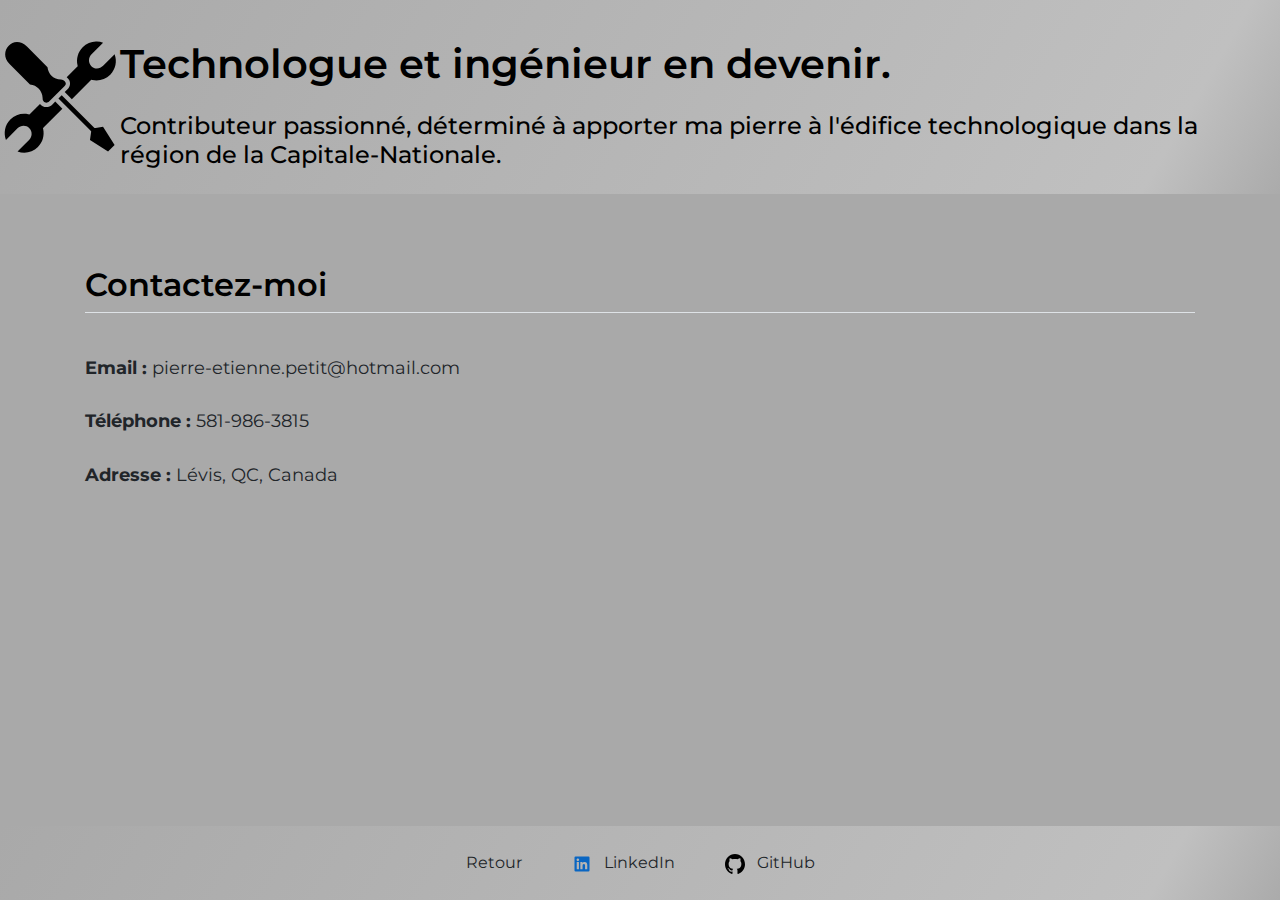
<file: contact.html>
<!DOCTYPE html>
<html lang="fr">
  <head>
    <meta charset="UTF-8" />
    <meta name="viewport" content="width=device-width, initial-scale=1.0" />
    <link
      rel="stylesheet"
      href="https://maxcdn.bootstrapcdn.com/bootstrap/4.5.2/css/bootstrap.min.css"
    />
    <link rel="stylesheet" href="./css/style.css" />
    <link
      href="https://fonts.googleapis.com/css2?family=Montserrat:wght@300;400;600&display=swap"
      rel="stylesheet"
    />
    <title>Contact</title>
  </head>
  <body class="main-appearance">
    <header
      class="d-flex flex-wrap justify-content-left py-3 align-items-center gradient-background"
    >
      <a
        class="d-flex align-items-center mb-3 mb-md-0 me-md-auto link-body-emphasis text-decoration-none"
      >
        <img src="./assets/images/ingenieur.svg" height="120" class="me-2" />
        <div>
          <h1 class="display-5 fw-bold text-body-emphasis lh-1 mb-3">
            Technologue et ingénieur en devenir.
          </h1>
          <h2 class="h4 fw-light text-body-secondary">
            Contributeur passionné, déterminé à apporter ma pierre à l'édifice
            technologique dans la région de la Capitale-Nationale.
          </h2>
        </div>
      </a>
    </header>

    <main class="main-content">
      <div class="container py-5">
        <h2 class="pb-2 border-bottom">Contactez-moi</h2>
        <br />
        <p><strong>Email :</strong> pierre-etienne.petit@hotmail.com</p>
        <p><strong>Téléphone :</strong> 581-986-3815</p>
        <p><strong>Adresse :</strong> Lévis, QC, Canada</p>
      </div>
    </main>

    <footer class="footer gradient-background">
      <a href="index.html" class="btn btn-custom">Retour</a>
      <a
        href="https://www.linkedin.com/in/pierre-%C3%A9tienne-petit-b2a72b203/"
        target="_blank"
        class="btn btn-custom"
      >
        <img src="./assets/images/linkedin.svg" alt="Icône LinkedIn" />
        LinkedIn
      </a>
      <a
        href="https://github.com/peppetit1997"
        target="_blank"
        class="btn btn-custom"
      >
        <img src="./assets/images/github.svg" alt="Icône GitHub" />
        GitHub
      </a>
    </footer>
  </body>
</html>
</file>
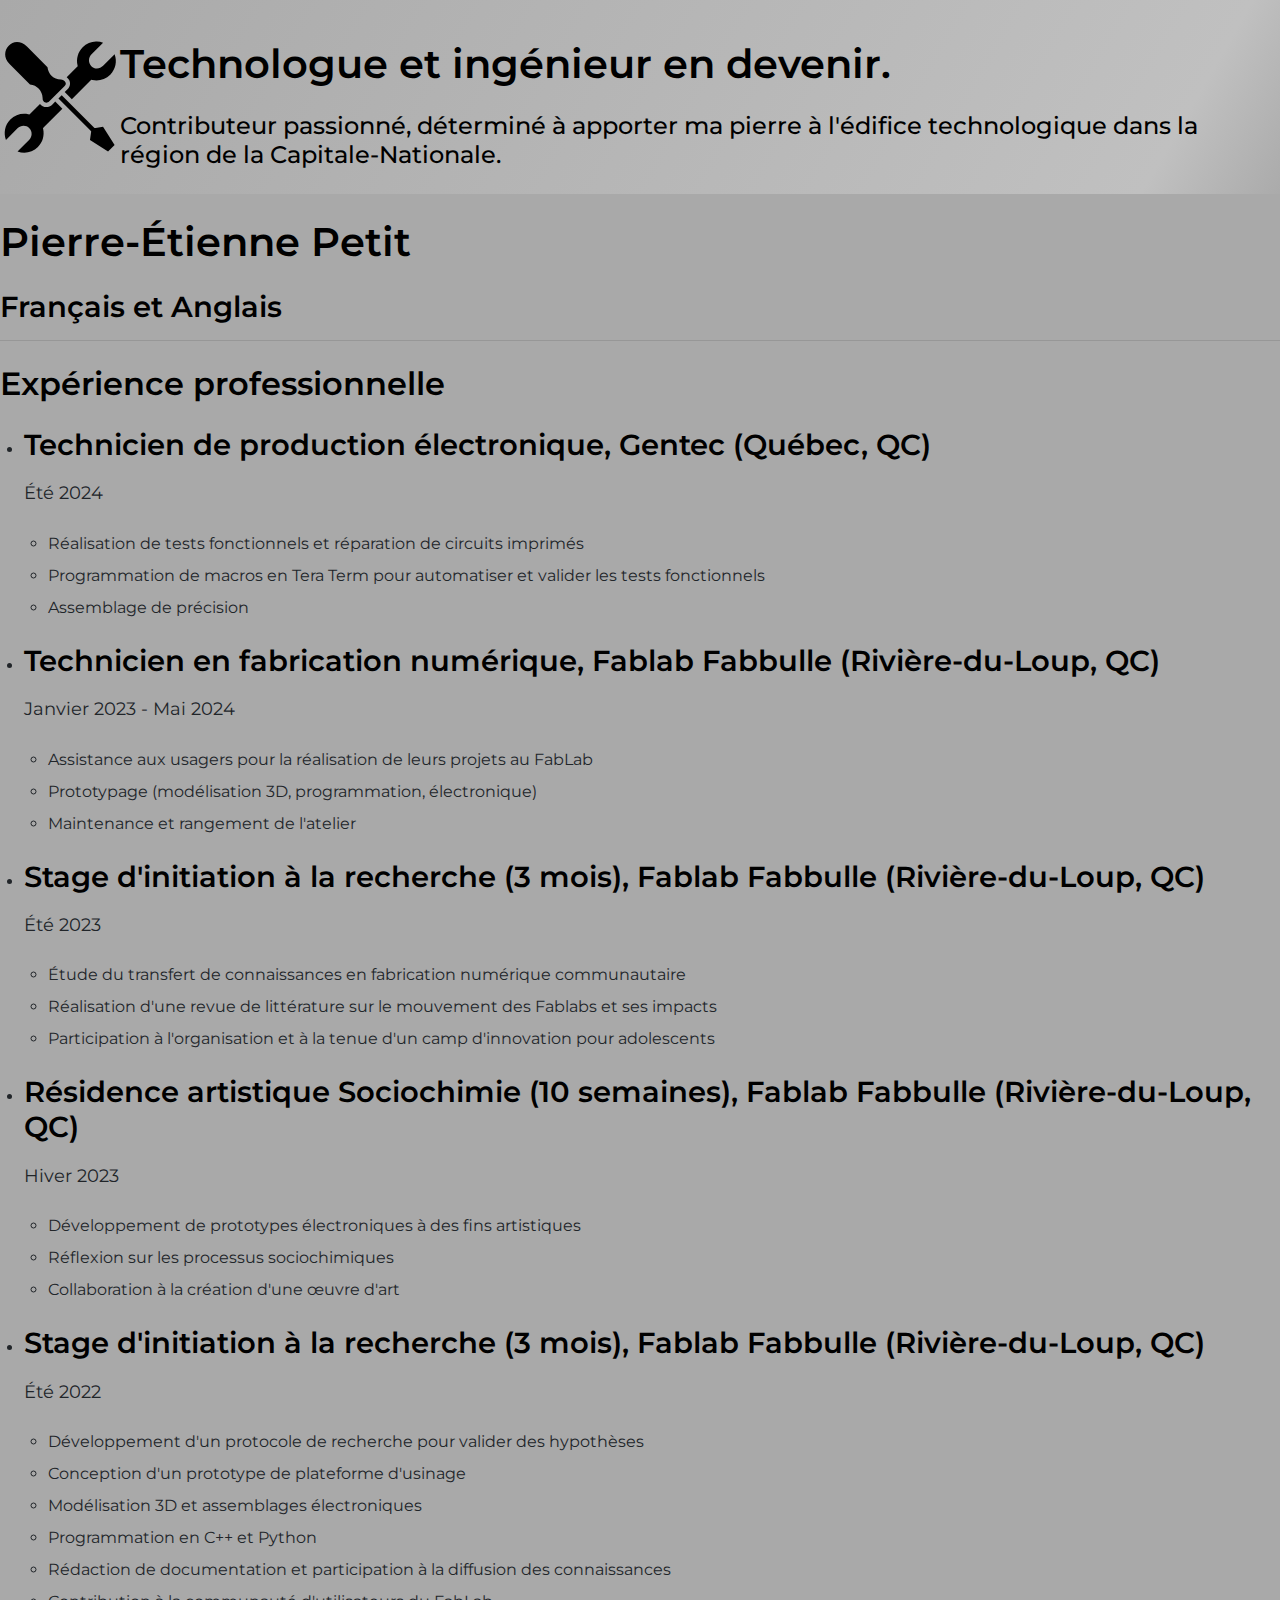
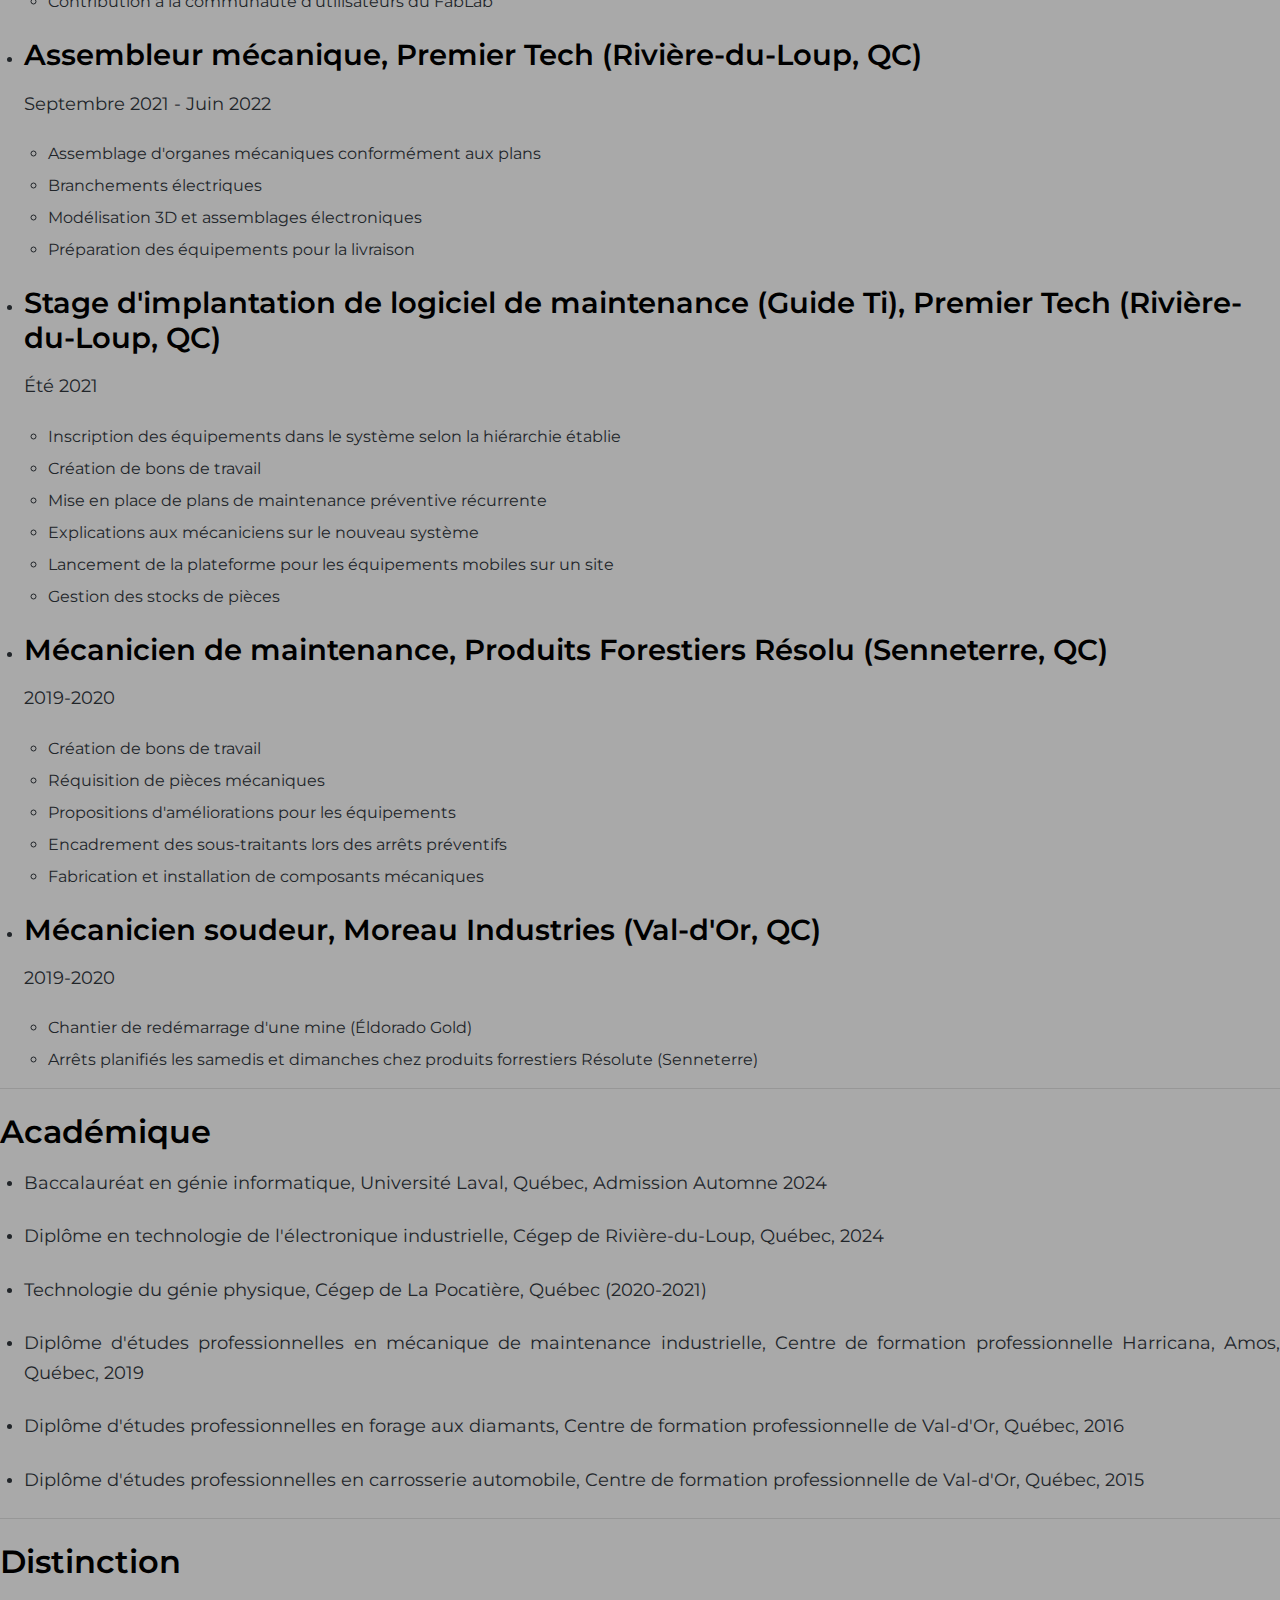
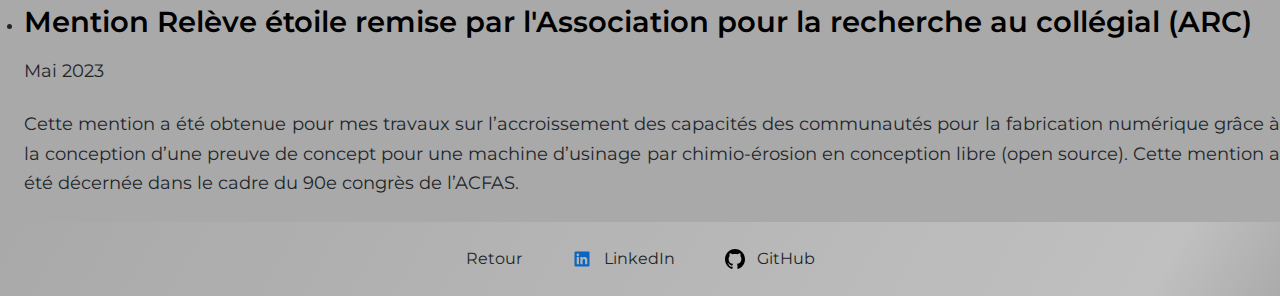
<file: CV.html>
<!DOCTYPE html>
<html lang="fr">
  <head>
    <meta charset="UTF-8" />
    <meta name="viewport" content="width=device-width, initial-scale=1.0" />
    <title>Mon CV</title>
    <link
      rel="stylesheet"
      href="https://maxcdn.bootstrapcdn.com/bootstrap/4.5.2/css/bootstrap.min.css"
    />
    <link rel="stylesheet" href="./css/style.css" />
    <link
      href="https://fonts.googleapis.com/css2?family=Montserrat:wght@300;400;600&display=swap"
      rel="stylesheet"
    />
  </head>
  <header
    class="d-flex flex-wrap justify-content-left py-3 align-items-center gradient-background"
  >
    <a
      class="d-flex align-items-center mb-3 mb-md-0 me-md-auto link-body-emphasis text-decoration-none"
    >
      <img src="./assets/images/ingenieur.svg" height="120" class="me-2" />
      <div>
        <h1 class="display-5 fw-bold text-body-emphasis lh-1 mb-3">
          Technologue et ingénieur en devenir.
        </h1>
        <h2 class="h4 fw-light text-body-secondary">
          Contributeur passionné, déterminé à apporter ma pierre à l'édifice
          technologique dans la région de la Capitale-Nationale.
        </h2>
      </div>
    </a>
  </header>
  <body class="main-appearance">
    <div class="content-container">
      <h1>Pierre-Étienne Petit</h1>
      <h3>Français et Anglais</h3>
      <hr />
      <h2>Expérience professionnelle</h2>
      <ul>
        <li>
          <h3>Technicien de production électronique, Gentec (Québec, QC)</h3>
          <p>Été 2024</p>
          <ul>
            <li>
              Réalisation de tests fonctionnels et réparation de circuits
              imprimés
            </li>
            <li>
              Programmation de macros en Tera Term pour automatiser et valider
              les tests fonctionnels
            </li>
            <li>Assemblage de précision</li>
          </ul>
        </li>
        <li>
          <h3>
            Technicien en fabrication numérique, Fablab Fabbulle
            (Rivière-du-Loup, QC)
          </h3>
          <p>Janvier 2023 - Mai 2024</p>
          <ul>
            <li>
              Assistance aux usagers pour la réalisation de leurs projets au
              FabLab
            </li>
            <li>Prototypage (modélisation 3D, programmation, électronique)</li>
            <li>Maintenance et rangement de l'atelier</li>
          </ul>
        </li>
        <li>
          <h3>
            Stage d'initiation à la recherche (3 mois), Fablab Fabbulle
            (Rivière-du-Loup, QC)
          </h3>
          <p>Été 2023</p>
          <ul>
            <li>
              Étude du transfert de connaissances en fabrication numérique
              communautaire
            </li>
            <li>
              Réalisation d'une revue de littérature sur le mouvement des
              Fablabs et ses impacts
            </li>
            <li>
              Participation à l'organisation et à la tenue d'un camp
              d'innovation pour adolescents
            </li>
          </ul>
        </li>
        <li>
          <h3>
            Résidence artistique Sociochimie (10 semaines), Fablab Fabbulle
            (Rivière-du-Loup, QC)
          </h3>
          <p>Hiver 2023</p>
          <ul>
            <li>
              Développement de prototypes électroniques à des fins artistiques
            </li>
            <li>Réflexion sur les processus sociochimiques</li>
            <li>Collaboration à la création d'une œuvre d'art</li>
          </ul>
        </li>
        <li>
          <h3>
            Stage d'initiation à la recherche (3 mois), Fablab Fabbulle
            (Rivière-du-Loup, QC)
          </h3>
          <p>Été 2022</p>
          <ul>
            <li>
              Développement d'un protocole de recherche pour valider des
              hypothèses
            </li>
            <li>Conception d'un prototype de plateforme d'usinage</li>
            <li>Modélisation 3D et assemblages électroniques</li>
            <li>Programmation en C++ et Python</li>
            <li>
              Rédaction de documentation et participation à la diffusion des
              connaissances
            </li>
            <li>Contribution à la communauté d'utilisateurs du FabLab</li>
          </ul>
        </li>
        <li>
          <h3>Assembleur mécanique, Premier Tech (Rivière-du-Loup, QC)</h3>
          <p>Septembre 2021 - Juin 2022</p>
          <ul>
            <li>Assemblage d'organes mécaniques conformément aux plans</li>
            <li>Branchements électriques</li>
            <li>Modélisation 3D et assemblages électroniques</li>
            <li>Préparation des équipements pour la livraison</li>
          </ul>
        </li>
        <li>
          <h3>
            Stage d'implantation de logiciel de maintenance (Guide Ti), Premier
            Tech (Rivière-du-Loup, QC)
          </h3>
          <p>Été 2021</p>
          <ul>
            <li>
              Inscription des équipements dans le système selon la hiérarchie
              établie
            </li>
            <li>Création de bons de travail</li>
            <li>Mise en place de plans de maintenance préventive récurrente</li>
            <li>Explications aux mécaniciens sur le nouveau système</li>
            <li>
              Lancement de la plateforme pour les équipements mobiles sur un
              site
            </li>
            <li>Gestion des stocks de pièces</li>
          </ul>
        </li>
        <li>
          <h3>
            Mécanicien de maintenance, Produits Forestiers Résolu (Senneterre,
            QC)
          </h3>
          <p>2019-2020</p>
          <ul>
            <li>Création de bons de travail</li>
            <li>Réquisition de pièces mécaniques</li>
            <li>Propositions d'améliorations pour les équipements</li>
            <li>Encadrement des sous-traitants lors des arrêts préventifs</li>
            <li>Fabrication et installation de composants mécaniques</li>
          </ul>
        </li>
        <li>
          <h3>Mécanicien soudeur, Moreau Industries (Val-d'Or, QC)</h3>
          <p>2019-2020</p>
          <ul>
            <li>Chantier de redémarrage d'une mine (Éldorado Gold)</li>
            <li>
              Arrêts planifiés les samedis et dimanches chez produits
              forrestiers Résolute (Senneterre)
            </li>
          </ul>
        </li>
      </ul>
      <hr />
      <h2>Académique</h2>
      <ul>
        <li>
          <p>
            Baccalauréat en génie informatique, Université Laval, Québec,
            Admission Automne 2024
          </p>
        </li>
        <li>
          <p>
            Diplôme en technologie de l'électronique industrielle, Cégep de
            Rivière-du-Loup, Québec, 2024
          </p>
        </li>
        <li>
          <p>
            Technologie du génie physique, Cégep de La Pocatière, Québec
            (2020-2021)
          </p>
        </li>
        <li>
          <p>
            Diplôme d'études professionnelles en mécanique de maintenance
            industrielle, Centre de formation professionnelle Harricana, Amos,
            Québec, 2019
          </p>
        </li>
        <li>
          <p>
            Diplôme d'études professionnelles en forage aux diamants, Centre de
            formation professionnelle de Val-d'Or, Québec, 2016
          </p>
        </li>
        <li>
          <p>
            Diplôme d'études professionnelles en carrosserie automobile, Centre
            de formation professionnelle de Val-d'Or, Québec, 2015
          </p>
        </li>
      </ul>
      <hr />
      <h2>Distinction</h2>
      <ul>
        <li>
          <h3>
            Mention Relève étoile remise par l'Association pour la recherche au
            collégial (ARC)
          </h3>
          <p>Mai 2023</p>
          <p>
            Cette mention a été obtenue pour mes travaux sur l’accroissement des
            capacités des communautés pour la fabrication numérique grâce à la
            conception d’une preuve de concept pour une machine d’usinage par
            chimio-érosion en conception libre (open source). Cette mention a
            été décernée dans le cadre du 90e congrès de l’ACFAS.
          </p>
        </li>
      </ul>
    </div>
    <footer class="footer gradient-background">
      <a href="index.html" class="btn btn-custom">Retour</a>
      <a
        href="https://www.linkedin.com/in/pierre-%C3%A9tienne-petit-b2a72b203/"
        target="_blank"
        class="btn btn-custom"
      >
        <img src="./assets/images/linkedin.svg" alt="Icône LinkedIn" />
        LinkedIn
      </a>
      <a
        href="https://github.com/peppetit1997"
        target="_blank"
        class="btn btn-custom"
      >
        <img src="./assets/images/github.svg" alt="Icône GitHub" />
        GitHub
      </a>
    </footer>
  </body>
</html>
</file>
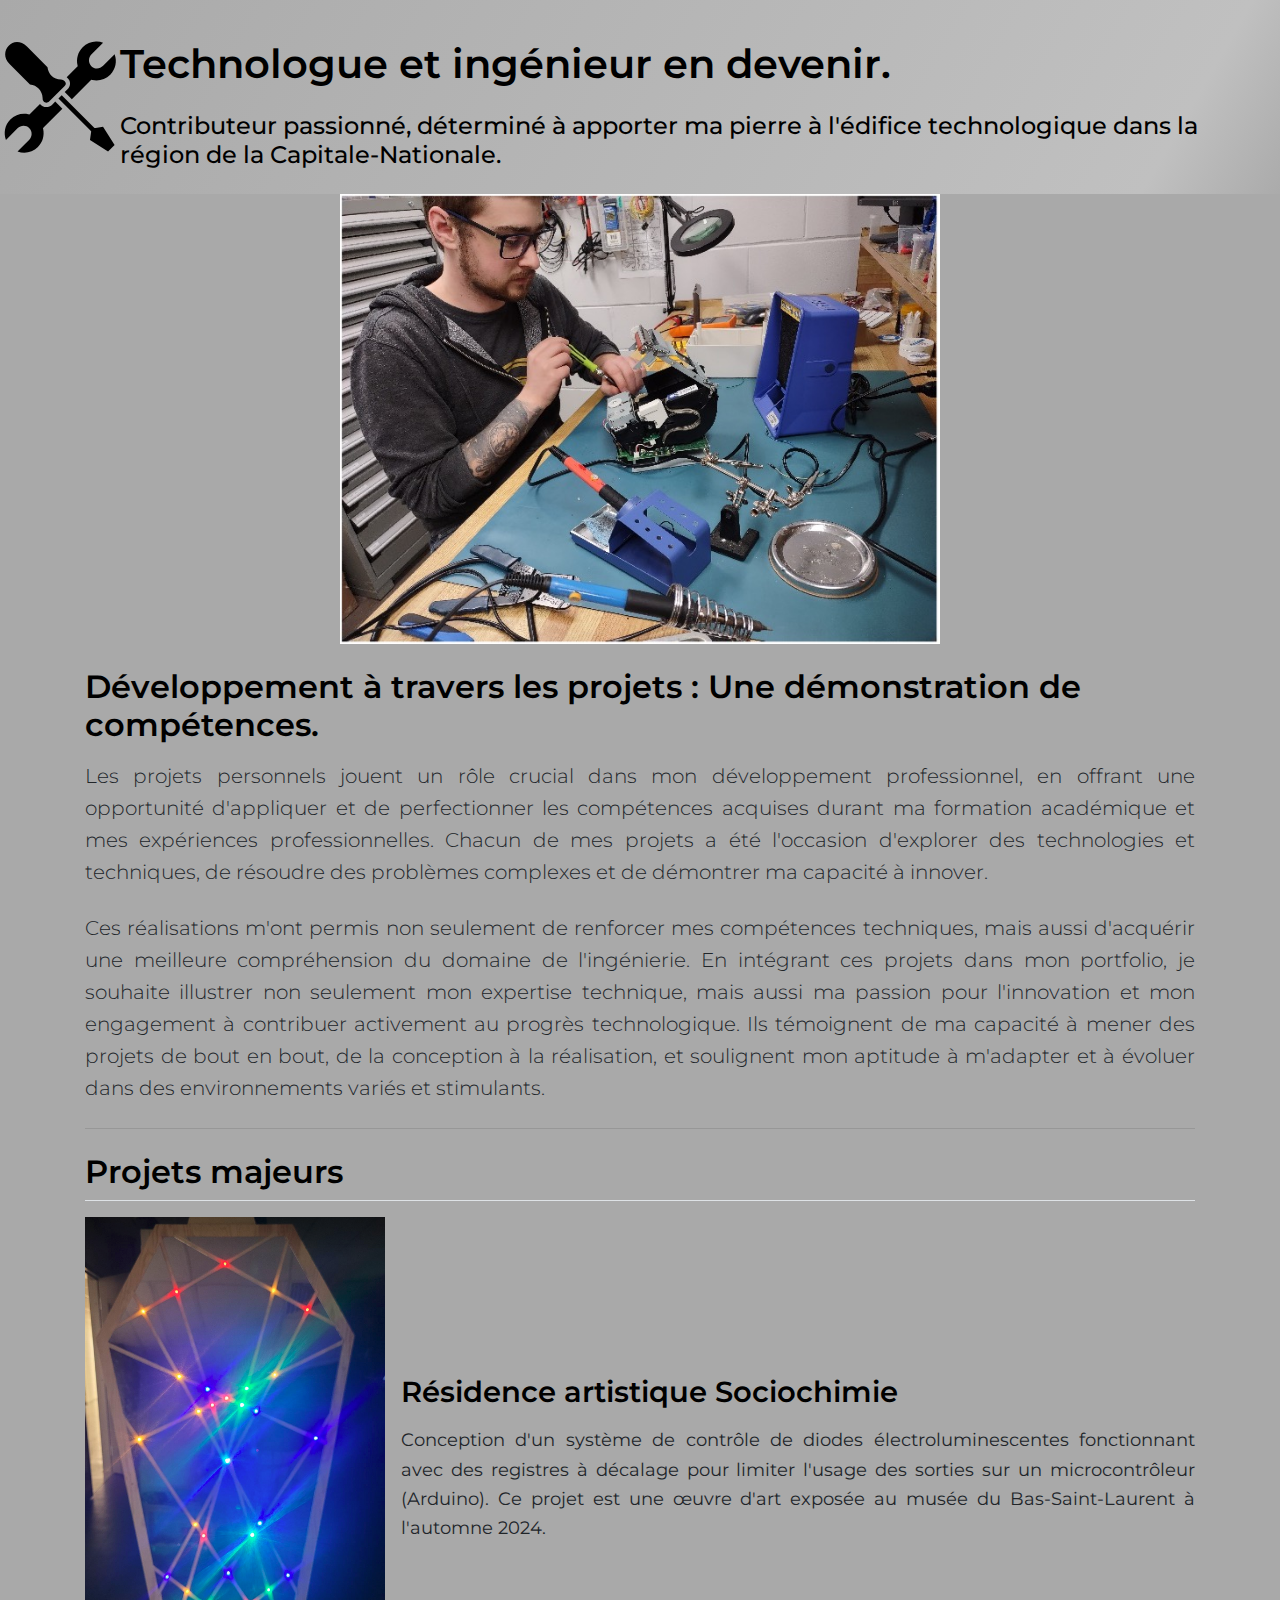
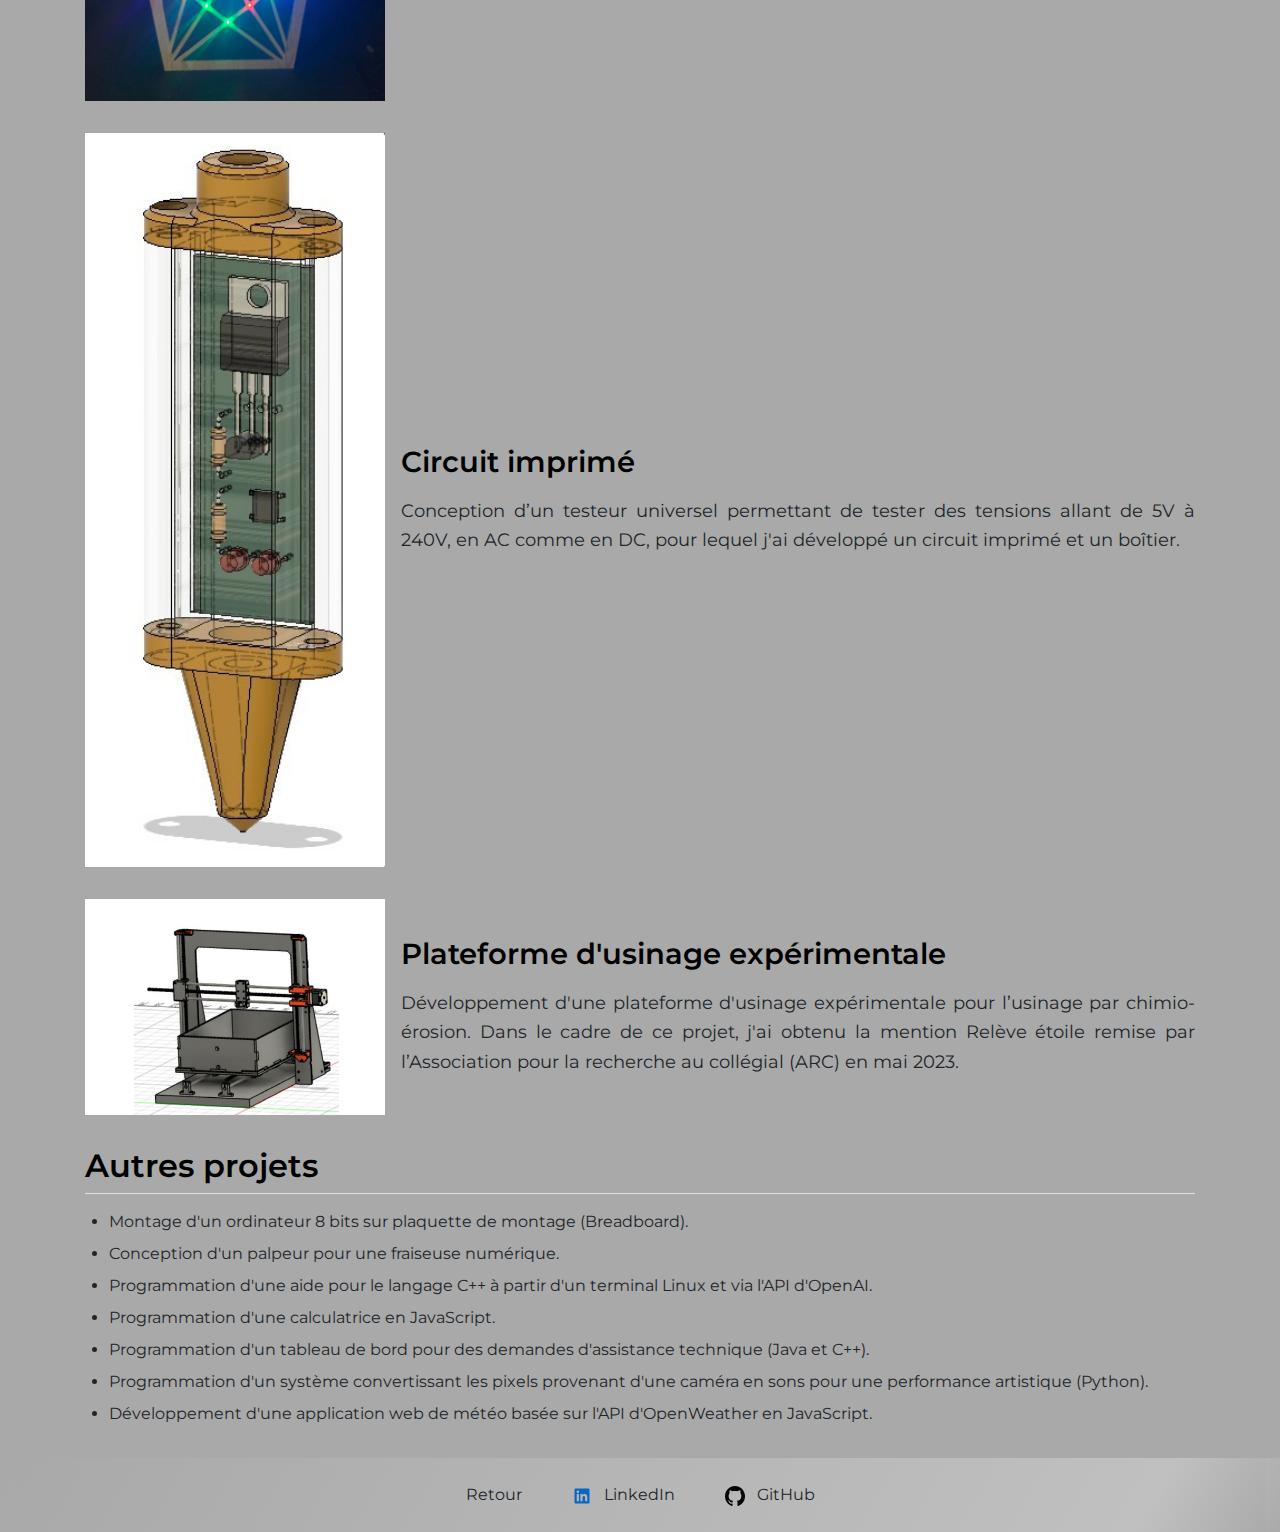
<file: portfolio.html>
<!DOCTYPE html>
<html lang="fr">
  <head>
    <meta charset="UTF-8" />
    <meta name="viewport" content="width=device-width, initial-scale=1.0" />
    <link
      rel="stylesheet"
      href="https://maxcdn.bootstrapcdn.com/bootstrap/4.5.2/css/bootstrap.min.css"
    />
    <link rel="stylesheet" href="./css/style.css" />
    <link
      href="https://fonts.googleapis.com/css2?family=Montserrat:wght@300;400;600&display=swap"
      rel="stylesheet"
    />
    <title>Mes projets</title>
  </head>
  <body class="main-appearance">
    <header
      class="d-flex flex-wrap justify-content-left py-3 align-items-center gradient-background"
    >
      <a
        class="d-flex align-items-center mb-3 mb-md-0 me-md-auto link-body-emphasis text-decoration-none"
      >
        <img src="./assets/images/ingenieur.svg" height="120" class="me-2" />
        <div>
          <h1 class="display-5 fw-bold text-body-emphasis lh-1 mb-3">
            Technologue et ingénieur en devenir.
          </h1>
          <h2 class="h4 fw-light text-body-secondary">
            Contributeur passionné, déterminé à apporter ma pierre à l'édifice
            technologique dans la région de la Capitale-Nationale.
          </h2>
        </div>
      </a>
    </header>

    <div class="container">
      <article>
        <img
          src="./assets/images/projets.jpg"
          alt="Moi en train de travailler"
          class="d-block mx-lg-auto img-fluid img-wrap"
          width="600"
          height="500"
          loading="lazy"
        />
        <h2 class="display-5 fw-bold text-body-emphasis lh-1">
          Développement à travers les projets : Une démonstration de
          compétences.
        </h2>
        <p class="lead">
          Les projets personnels jouent un rôle crucial dans mon développement
          professionnel, en offrant une opportunité d'appliquer et de
          perfectionner les compétences acquises durant ma formation académique
          et mes expériences professionnelles. Chacun de mes projets a été
          l'occasion d'explorer des technologies et techniques, de résoudre des
          problèmes complexes et de démontrer ma capacité à innover.
        </p>
        <p class="lead">
          Ces réalisations m'ont permis non seulement de renforcer mes
          compétences techniques, mais aussi d'acquérir une meilleure
          compréhension du domaine de l'ingénierie. En intégrant ces projets
          dans mon portfolio, je souhaite illustrer non seulement mon expertise
          technique, mais aussi ma passion pour l'innovation et mon engagement à
          contribuer activement au progrès technologique. Ils témoignent de ma
          capacité à mener des projets de bout en bout, de la conception à la
          réalisation, et soulignent mon aptitude à m'adapter et à évoluer dans
          des environnements variés et stimulants.
        </p>

        <hr />
        <h2 class="pb-2 border-bottom">Projets majeurs</h2>

        <div class="project">
          <div class="project-content">
            <img
              src="./assets/images/sociochimie.png"
              alt="Cercueil avec système de lumière"
            />
            <div class="text">
              <h3>Résidence artistique Sociochimie</h3>
              <p>
                Conception d'un système de contrôle de diodes
                électroluminescentes fonctionnant avec des registres à décalage
                pour limiter l'usage des sorties sur un microcontrôleur
                (Arduino). Ce projet est une œuvre d'art exposée au musée du
                Bas-Saint-Laurent à l'automne 2024.
              </p>
            </div>
          </div>
        </div>

        <div class="project">
          <div class="project-content">
            <img src="./assets/images/tester.png" alt="Testeur universel" />
            <div class="text">
              <h3>Circuit imprimé</h3>
              <p>
                Conception d’un testeur universel permettant de tester des
                tensions allant de 5V à 240V, en AC comme en DC, pour lequel
                j'ai développé un circuit imprimé et un boîtier.
              </p>
            </div>
          </div>
        </div>

        <div class="project">
          <div class="project-content">
            <img
              src="./assets/images/eerosion.png"
              alt="Plateforme d'usinage par chimio-érosion"
            />
            <div class="text">
              <h3>Plateforme d'usinage expérimentale</h3>
              <p>
                Développement d'une plateforme d'usinage expérimentale pour
                l’usinage par chimio-érosion. Dans le cadre de ce projet, j'ai
                obtenu la mention Relève étoile remise par l’Association pour la
                recherche au collégial (ARC) en mai 2023.
              </p>
            </div>
          </div>
        </div>

        <h2 class="pb-2 border-bottom">Autres projets</h2>
        <div class="project">
          <ul>
            <li>
              Montage d'un ordinateur 8 bits sur plaquette de montage
              (Breadboard).
            </li>
            <li>Conception d'un palpeur pour une fraiseuse numérique.</li>
            <li>
              Programmation d'une aide pour le langage C++ à partir d'un
              terminal Linux et via l'API d'OpenAI.
            </li>
            <li>Programmation d'une calculatrice en JavaScript.</li>
            <li>
              Programmation d'un tableau de bord pour des demandes d'assistance
              technique (Java et C++).
            </li>
            <li>
              Programmation d'un système convertissant les pixels provenant
              d'une caméra en sons pour une performance artistique (Python).
            </li>
            <li>
              Développement d'une application web de météo basée sur l'API
              d'OpenWeather en JavaScript.
            </li>
          </ul>
        </div>
      </article>
    </div>

    <div class="container-fluid gradient-background">
      <footer class="footer gradient-background">
        <a href="index.html" class="btn btn-custom"> Retour </a>
        <a
          href="https://www.linkedin.com/in/pierre-%C3%A9tienne-petit-b2a72b203/"
          target="_blank"
          class="btn btn-custom"
        >
          <img src="./assets/images/linkedin.svg" alt="Icône LinkedIn" />
          LinkedIn
        </a>
        <a
          href="https://github.com/peppetit1997"
          target="_blank"
          class="btn btn-custom"
        >
          <img src="./assets/images/github.svg" alt="Icône GitHub" />
          GitHub
        </a>
      </footer>
    </div>
  </body>
</html>
</file>
<file: css/style.css>
/* Gradient Background */
.gradient-background {
  background: linear-gradient(300deg, black, silver, darkgrey);
  background-size: 180% 180%;
  animation: gradient-animation 18s ease infinite;
}
@keyframes gradient-animation {
  0% {
    background-position: 0% 50%;
  }
  50% {
    background-position: 100% 50%;
  }
  100% {
    background-position: 0% 50%;
  }
}

/* General Styles */
html,
body {
  height: 100%;
  margin: 0;
  font-family: "Montserrat", sans-serif;
  padding: 0;
  display: flex;
  flex-direction: column;
  background-color: darkgrey;
}

.main-content {
  flex: 1;
}

p {
  text-align: justify;
  font-size: 1.15rem;
  line-height: 1.6;
  margin-bottom: 1.5rem;
}

/* Headings */
h1,
h2,
h3,
h4,
h5,
h6 {
  font-weight: 600;
  color: black;
  margin-top: 1.5rem;
  margin-bottom: 1rem;
}

h1 {
  font-size: 2.5rem;
}

h2 {
  font-size: 2rem;
}

h3 {
  font-size: 1.8rem;
}

/* Lists */
ul {
  padding-left: 1.5rem;
  margin-top: 1rem;
  margin-bottom: 1rem;
}

ul ul {
  margin-top: 0.5rem;
  margin-bottom: 0.5rem;
}

li {
  margin-bottom: 0.5rem;
}

/* Footer */
.footer {
  display: flex;
  flex-direction: row; /* Arrange items horizontally */
  justify-content: center; /* Center items horizontally */
  align-items: center; /* Center items vertically */
  padding: 1rem 0;
  background-color: #f8f9fa; /* Background color */
}

.footer .btn-custom {
  margin: 0 0.5rem; /* Add some space between buttons */
  padding: 0.5rem 1rem; /* Adjust padding for better button appearance */
  font-size: 1rem; /* Font size for buttons */
  text-align: center; /* Center text inside button */
  border-radius: 0.25rem; /* Rounded corners */
  border: 1px solid transparent; /* Transparent border for styling */
}

.footer .btn-custom img {
  height: 20px; /* Size of the icon inside the button */
  vertical-align: middle; /* Align icon with text */
  margin-right: 0.5rem; /* Space between icon and text */
}

.footer .btn-custom:hover,
.footer .btn-custom:focus {
  background-color: grey; /* Background color on hover/focus */
  color: #fff; /* Text color on hover/focus */
  border-color: black; /* Border color on hover/focus */
}

/* Project Section */
.project {
  margin-bottom: 2rem;
}

.project img {
  max-width: 100%;
  height: auto;
}

.project-content {
  display: flex;
  align-items: center;
  margin-bottom: 2rem;
}

.project-content img {
  flex: 1;
  max-width: 300px;
  margin-right: 1rem;
}

.project-content .text {
  flex: 2;
}
</file>
